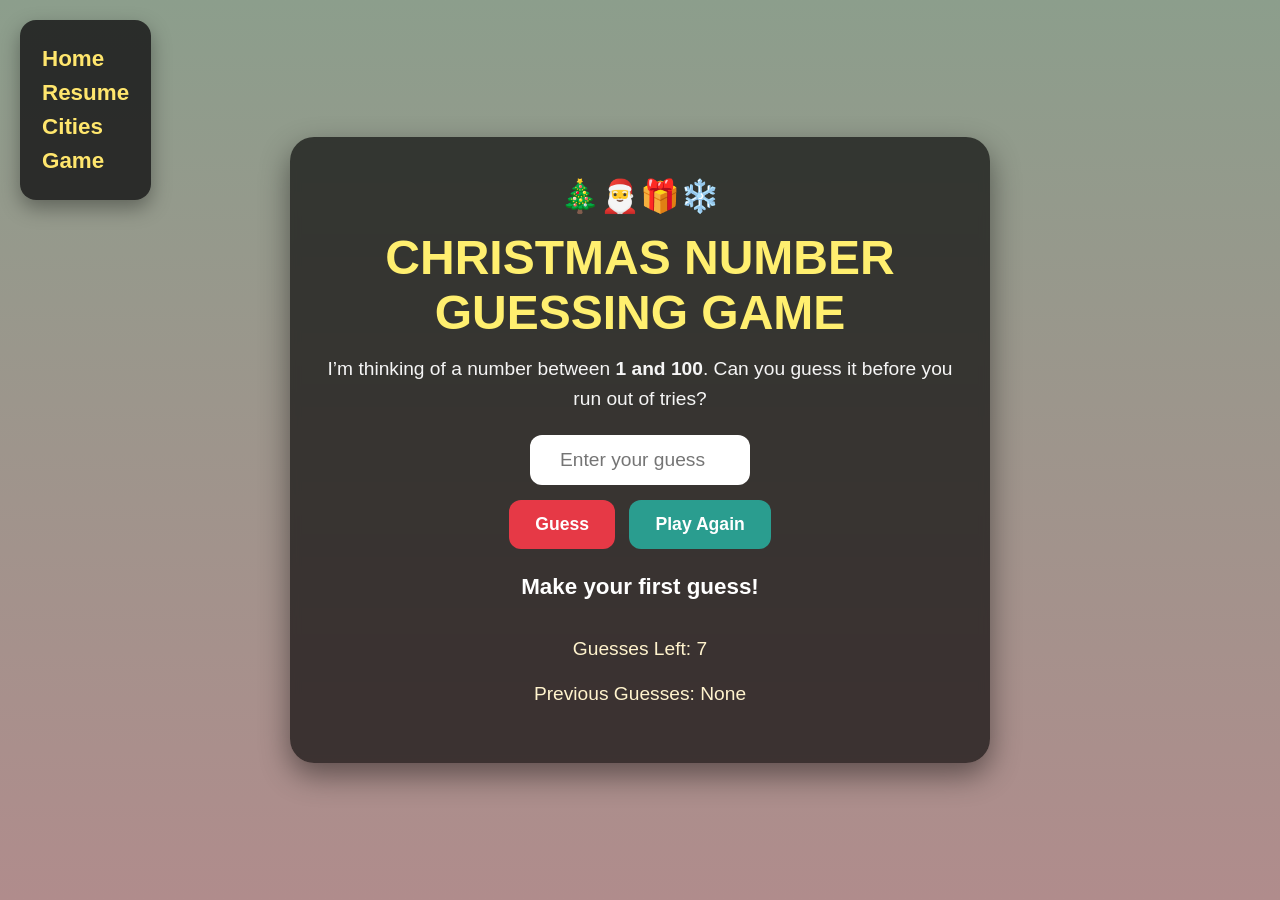
<file: Game.html>
<!DOCTYPE html>
<html lang="en">
<head>
  <meta charset="UTF-8" />
  <meta name="viewport" content="width=device-width, initial-scale=1.0" />
  <title>Christmas Guessing Game</title>

  <style>
    * {
      box-sizing: border-box;
      margin: 0;
      padding: 0;
    }

    body {
      font-family: Arial, Helvetica, sans-serif;
      min-height: 100vh;
      background:
        linear-gradient(rgba(0, 40, 0, 0.45), rgba(80, 0, 0, 0.45)),
        url("https://images.unsplash.com/photo-1512389142860-9c449e58a543?auto=format&fit=crop&w=1600&q=80")
        no-repeat center center/cover;
      color: white;
    }

    /* Navigation */
    .navbar {
      position: fixed;
      top: 20px;
      left: 20px;
      z-index: 1000;
      background: rgba(25, 25, 25, 0.85);
      padding: 18px 22px;
      border-radius: 16px;
      box-shadow: 0 8px 20px rgba(0, 0, 0, 0.35);
    }

    .navbar a {
      display: block;
      color: #ffe66d;
      text-decoration: none;
      font-size: 1.4rem;
      font-weight: bold;
      margin: 8px 0;
      transition: 0.2s ease;
    }

    .navbar a:hover {
      color: #ffffff;
      transform: translateX(4px);
    }

    /* Main game area */
    .hero {
      min-height: 100vh;
      display: flex;
      justify-content: center;
      align-items: center;
      padding: 40px 20px;
    }

    .game-box {
      width: 100%;
      max-width: 700px;
      background: rgba(0, 0, 0, 0.65);
      border-radius: 24px;
      padding: 40px 30px;
      text-align: center;
      box-shadow: 0 12px 30px rgba(0, 0, 0, 0.45);
      backdrop-filter: blur(5px);
    }

    .game-box h1 {
      font-size: 3rem;
      color: #ffef6f;
      margin-bottom: 10px;
      text-transform: uppercase;
    }

    .game-box p {
      font-size: 1.2rem;
      margin: 14px 0;
      line-height: 1.6;
    }

    .instructions {
      color: #f5f5f5;
      margin-bottom: 25px;
    }

    .input-group {
      margin: 20px 0;
    }

    input[type="number"] {
      width: 220px;
      padding: 14px;
      font-size: 1.2rem;
      border: none;
      border-radius: 12px;
      text-align: center;
      outline: none;
    }

    button {
      margin-top: 15px;
      padding: 14px 26px;
      font-size: 1.1rem;
      border: none;
      border-radius: 12px;
      cursor: pointer;
      background: #e63946;
      color: white;
      font-weight: bold;
      transition: 0.2s ease;
    }

    button:hover {
      background: #c1121f;
      transform: scale(1.03);
    }

    .secondary-btn {
      background: #2a9d8f;
      margin-left: 10px;
    }

    .secondary-btn:hover {
      background: #1f7f73;
    }

    #message {
      margin-top: 25px;
      font-size: 1.4rem;
      font-weight: bold;
      min-height: 40px;
    }

    .stats {
      margin-top: 20px;
      font-size: 1.1rem;
      color: #fff3cd;
    }

    .christmas-emoji {
      font-size: 2rem;
      margin-bottom: 15px;
    }

    @media (max-width: 768px) {
      .navbar {
        position: static;
        width: fit-content;
        margin: 20px auto 0;
      }

      .hero {
        padding-top: 20px;
      }

      .game-box h1 {
        font-size: 2.2rem;
      }

      input[type="number"] {
        width: 100%;
        max-width: 260px;
      }

      button,
      .secondary-btn {
        display: block;
        width: 100%;
        max-width: 260px;
        margin: 12px auto 0;
      }
    }
  </style>
</head>
<body>

  <!-- Navigation -->
  <nav class="navbar">
    <a href="index.html">Home</a>
    <a href="resume.html">Resume</a>
    <a href="cities.html">Cities</a>
    <a href="game.html">Game</a>
  </nav>

  <!-- Game -->
  <main class="hero">
    <section class="game-box">
      <div class="christmas-emoji">🎄🎅🎁❄️</div>
      <h1>Christmas Number Guessing Game</h1>
      <p class="instructions">
        I’m thinking of a number between <strong>1 and 100</strong>.
        Can you guess it before you run out of tries?
      </p>

      <div class="input-group">
        <input type="number" id="guessInput" min="1" max="100" placeholder="Enter your guess" />
        <br />
        <button onclick="checkGuess()">Guess</button>
        <button class="secondary-btn" onclick="resetGame()">Play Again</button>
      </div>

      <div id="message">Make your first guess!</div>

      <div class="stats">
        <p>Guesses Left: <span id="guessesLeft">7</span></p>
        <p>Previous Guesses: <span id="previousGuesses">None</span></p>
      </div>
    </section>
  </main>

  <script>
    let secretNumber = Math.floor(Math.random() * 100) + 1;
    let guessesLeft = 7;
    let previousGuesses = [];

    function checkGuess() {
      const input = document.getElementById("guessInput");
      const message = document.getElementById("message");
      const guessesLeftDisplay = document.getElementById("guessesLeft");
      const previousGuessesDisplay = document.getElementById("previousGuesses");

      const userGuess = Number(input.value);

      if (!userGuess || userGuess < 1 || userGuess > 100) {
        message.textContent = "🎄 Please enter a number between 1 and 100.";
        return;
      }

      if (previousGuesses.includes(userGuess)) {
        message.textContent = "❄️ You already guessed that number. Try a different one!";
        return;
      }

      previousGuesses.push(userGuess);
      guessesLeft--;

      previousGuessesDisplay.textContent = previousGuesses.join(", ");
      guessesLeftDisplay.textContent = guessesLeft;

      if (userGuess === secretNumber) {
        message.textContent = `🎉 You got it! The number was ${secretNumber}. Merry Christmas!`;
        disableGame();
      } else if (guessesLeft === 0) {
        message.textContent = `🎅 Out of guesses! The number was ${secretNumber}. Try again!`;
        disableGame();
      } else if (userGuess < secretNumber) {
        message.textContent = "⬆️ Too low! Guess higher.";
      } else {
        message.textContent = "⬇️ Too high! Guess lower.";
      }

      input.value = "";
      input.focus();
    }

    function disableGame() {
      document.getElementById("guessInput").disabled = true;
    }

    function resetGame() {
      secretNumber = Math.floor(Math.random() * 100) + 1;
      guessesLeft = 7;
      previousGuesses = [];

      document.getElementById("guessInput").disabled = false;
      document.getElementById("guessInput").value = "";
      document.getElementById("guessesLeft").textContent = guessesLeft;
      document.getElementById("previousGuesses").textContent = "None";
      document.getElementById("message").textContent = "Make your first guess!";
      document.getElementById("guessInput").focus();
    }

    // Let user press Enter to submit guess
    document.getElementById("guessInput").addEventListener("keypress", function(event) {
      if (event.key === "Enter") {
        checkGuess();
      }
    });
  </script>
</body>
</html>
</file>
